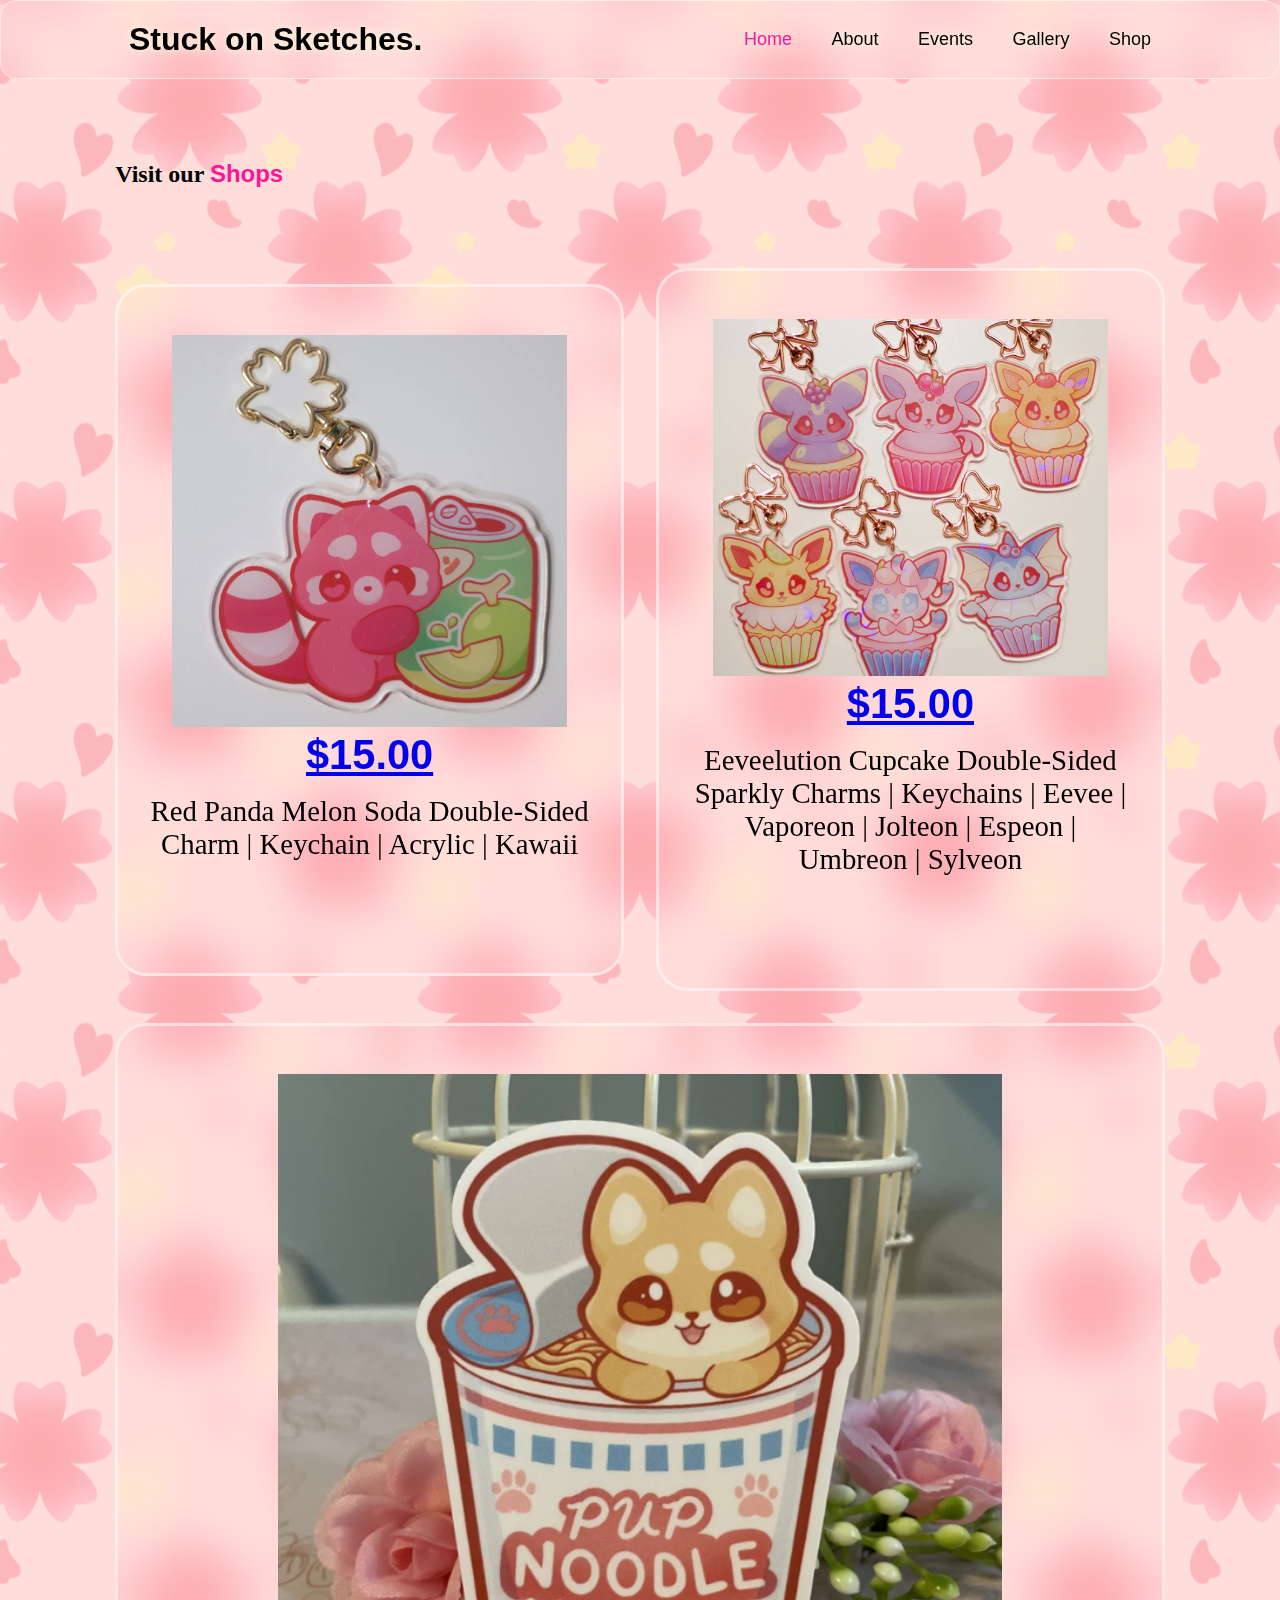
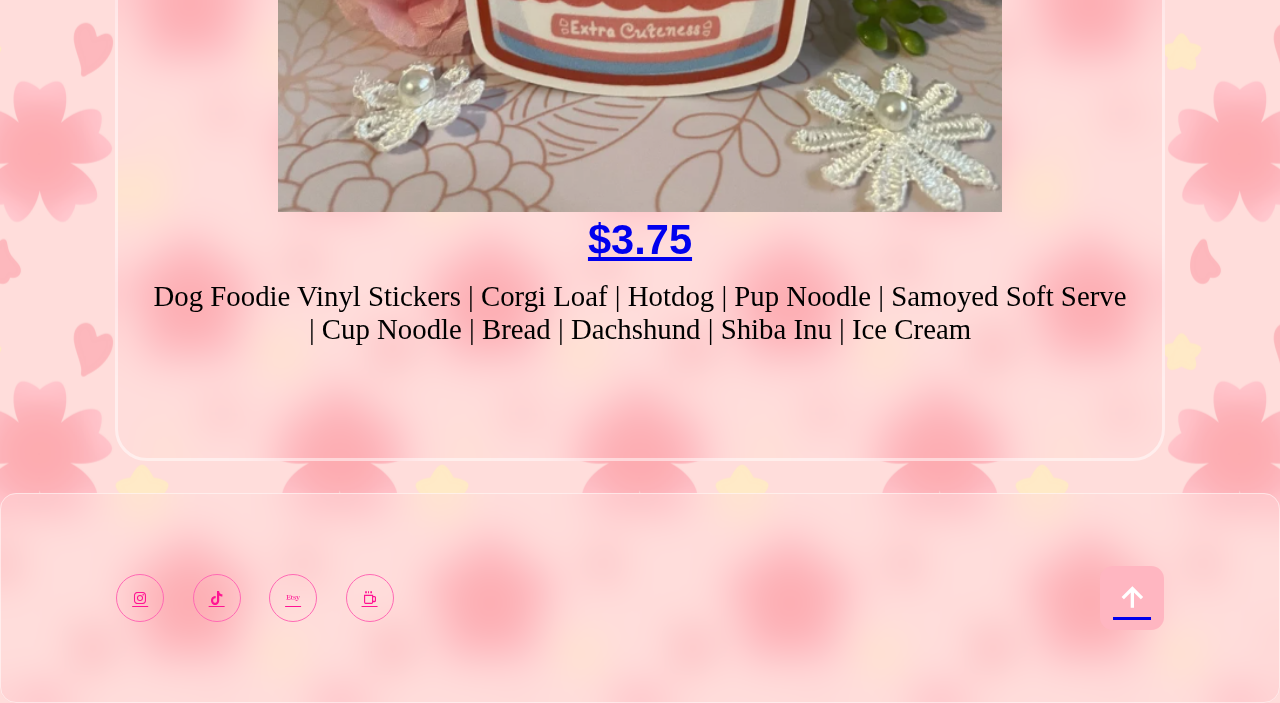
<file: contact.html>
<!DOCTYPE html>
<html lang="en">
<head>
    <meta charset="UTF-8">
    <meta http-equiv="X-UA-Compatible" content="IE=edge">
    <meta name="viewport" content="width=device-width, initial-scale=1.0">
    <title>Document</title>
    <link rel="preconnect" href="https://fonts.googleapis.com">
    <link rel="preconnect" href="https://fonts.gstatic.com" crossorigin>
    <link href="https://fonts.googleapis.com/css2?family=Cedarville+Cursive&display=swap" rel="stylesheet">
    <link href='https://unpkg.com/boxicons@2.1.4/css/boxicons.min.css' rel='stylesheet'>

    <link rel="stylesheet" href="contact.css">

</head>


        <body>
            <div class="main">
                <header class="header">
                  <a href="#" class="logo">Stuck on Sketches.</a>
            
                  <i class='bx bx-menu' id="menu-icon"></i>
                  <nav class="navbar">
                    <a href="index.html" class="active">Home</a>
                    <a href="about.html">About</a>
                    <a href="event.html">Events</a>
                    <a href="galleryPage.html">Gallery</a>
                    <a href="contact.html">Shop</a>
                  </nav>
                </header>
              </div>

            <!-- contact section -->
           <!-- Gallery section design -->

           <section class="events" id="events">
            <h2 class="heading">Visit our <span>Shops</span></h2>
      
            <div class="events-container">
                <div class="events-box">
                    <!-- <i class='bx bxs-calendar-event'></i> -->
                    <!-- <h3>Upcoming Events</h3> -->
                  <img src="./megsPhotos/foxpandakeychain.PNG" style="width: 90%;">
                  <h3><a href="https://www.etsy.com/listing/1667973070/red-panda-melon-soda-double-sided-charm?click_key=3832b0da3a0fee7c7e5faa754b84ac4f6bb36f11%3A1667973070&click_sum=af38621b&ref=shop_home_active_7"  target="_blank">$15.00</a></h3>
                  <p>Red Panda Melon Soda Double-Sided Charm | Keychain | Acrylic | Kawaii</p>
      
                    <!-- <a href="#" class="btn">Read More</a> -->
                </div>
                <div class="events-box">
                    <!-- <i class='bx bxs-palette' ></i> -->
                    <!-- <h3>Graphic Design</h3>
                    <p>Lorem ipsum dolor sit, amet consectetur adipisicing elit. At repudiandae explicabo aliquid officia ducimus. Repellendus id laborum a assumenda vel, quae rerum vero sint omnis blanditiis nemo molestias reiciendis eius.</p>
                    <a href="#" class="btn">Read More</a> -->
                    <img src="./megsPhotos/EeveelutionCupcakeKeychain.PNG" style="width: 90%;">
                    <h3><a href="https://www.etsy.com/listing/1682130659/eeveelution-cupcake-double-sided-sparkly?click_key=1bc4c8955cdfc0aefcc54b82122faab4874e25bf%3A1682130659&click_sum=e2262c12&ref=shop_home_active_8"  target="_blank">$15.00</a></h3>
                    <p class="Eeveelution">Eeveelution Cupcake Double-Sided Sparkly Charms | Keychains | Eevee | Vaporeon | Jolteon | Espeon | Umbreon | Sylveon</p>
                </div>
                <div class="events-box">
                    <!-- <i class='bx bxs-business' ></i>
                    <h3>Small Business</h3>
                    <p>Lorem ipsum dolor sit, amet consectetur adipisicing elit. At repudiandae explicabo aliquid officia ducimus. Repellendus id laborum a assumenda vel, quae rerum vero sint omnis blanditiis nemo molestias reiciendis eius.</p>
                    <a href="#" class="btn">Read More</a> -->
                    <img src="./megsPhotos/DogFoodieVinylStickers.PNG" style="width: 74%;">
                    <h3><a href="https://www.etsy.com/listing/1665648271/dog-foodie-vinyl-stickers-corgi-loaf?click_key=b93b6f83cef632600ebd1a36cc1c388685749372%3A1665648271&click_sum=62a6a0f0&ref=shop_home_active_8"  target="_blank">$3.75</a></h3>
                    <p class="kai">Dog Foodie Vinyl Stickers | Corgi Loaf | Hotdog | Pup Noodle | Samoyed Soft Serve | Cup Noodle | Bread | Dachshund | Shiba Inu | Ice Cream</p>
      
                </div>
            </div>
        </section> 
    </body>


            <!-- footer design -->
<footer class="footer">
    <div class="footer-text">
        <p></p>
        <div class="social-media">
            <a href="https://www.instagram.com/stuckonsketches/" target="_blank"><i class='bx bxl-instagram'></i></a>
            <a href="https://www.tiktok.com/@stuckonsketches?_t=8gwtjsY6oQg&_r=1" target="_blank"><i class='bx bxl-tiktok'></i></a>
            <a href="https://www.etsy.com/shop/stuckonsketches/?etsrc=sdt" target="_blank"><i class='bx bxl-etsy'></i></a>
            <a href="https://ko-fi.com/stuckonsketches/shop" target="_blank"><i class='bx bx-coffee'></i></a>
        </div>
    </div>

    <div class="footer-iconTop">
        <a href="#contact"><i class='bx bx-up-arrow-alt'></i></a>
    </div>
</footer>







<script src="contact.js"></script>
</html>
</file>
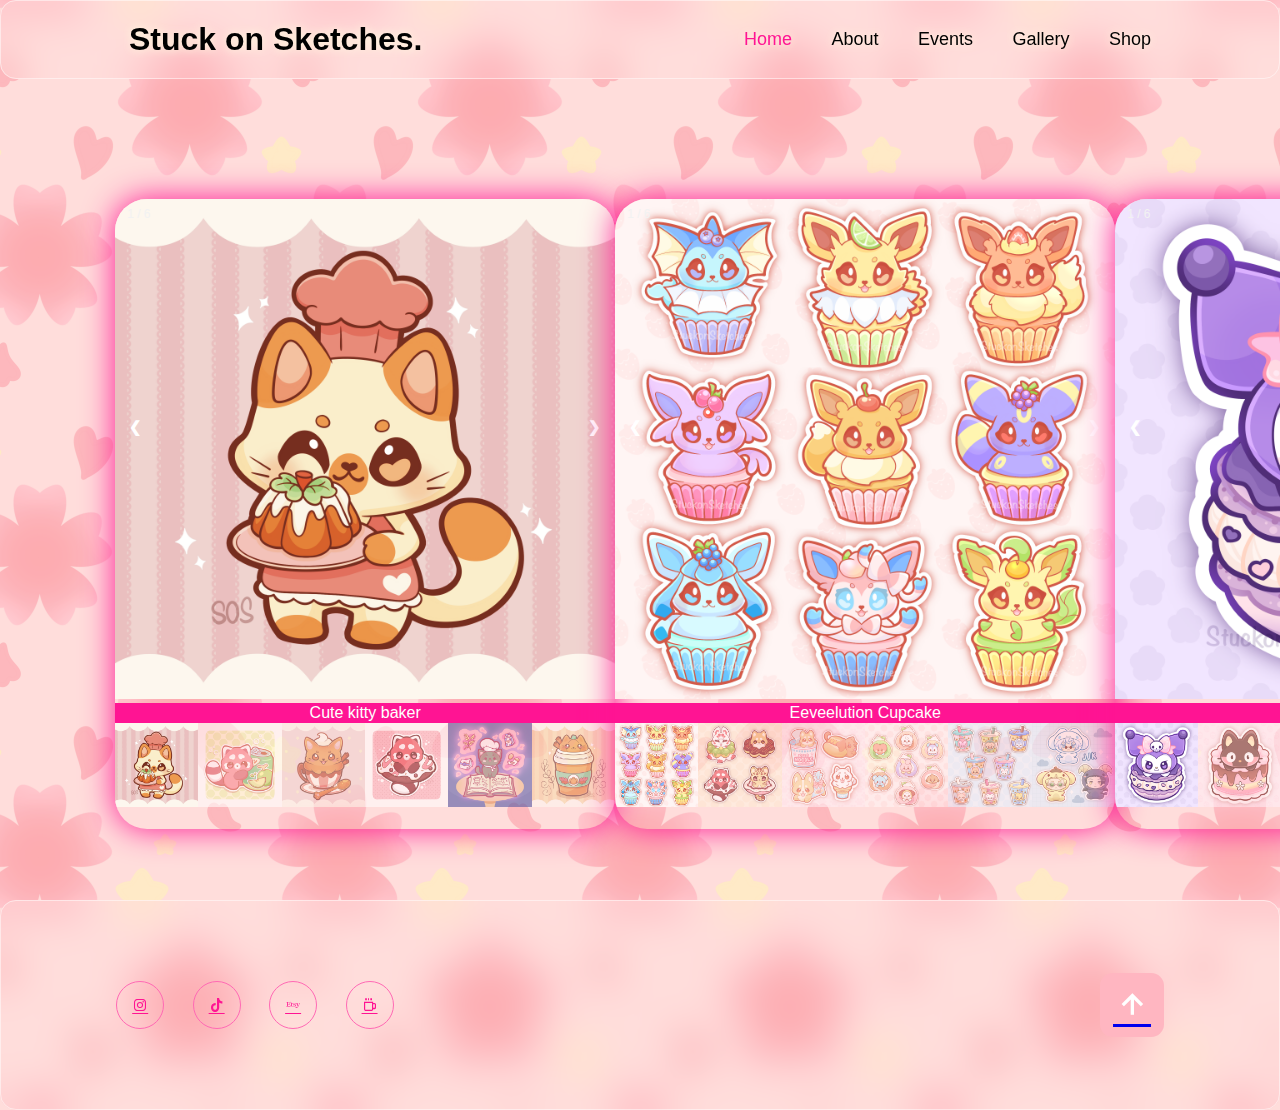
<file: galleryPage.html>
<!DOCTYPE html>
<html lang="en">
    <head>
        <meta charset="UTF-8">
        <meta http-equiv="X-UA-Compatible" content="IE=edge">
        <meta name="viewport" content="width=device-width, initial-scale=1.0">
        <title>Document</title>
        <link rel="preconnect" href="https://fonts.googleapis.com">
        <link rel="preconnect" href="https://fonts.gstatic.com" crossorigin>
        <link href="https://fonts.googleapis.com/css2?family=Cedarville+Cursive&display=swap" rel="stylesheet">
        <link href='https://unpkg.com/boxicons@2.1.4/css/boxicons.min.css' rel='stylesheet'>

        <link rel="stylesheet" href="gallery.css">
    </head>
    <body>
        <div class="main">
            <header class="header">
                <a href="#" class="logo">Stuck on Sketches.</a>

                <i class='bx bx-menu' id="menu-icon"></i>

                <nav class="navbar">
                    <a href="index.html" class="active">Home</a>
                    <a href="about.html">About</a>
                    <a href="event.html">Events</a>
                    <a href="galleryPage.html">Gallery</a>
                    <a href="contact.html">Shop</a>
                </nav>
            </header>
        </div>

        <section class="last-kawaii" id="last-kawaii">
            
            <!-- cat-cake-slides -->
            <div class="last-kawaii-container">
                <div class="last-kawaii-box" id="">
                    <div class="last-kawaii-layer">
                        <div class="last-cute-container">
                            <!-- Full-width images with number text -->
                            <div class="lastSlides" data-slide="cat-cake-slide">
                                <div class="numberlasttext">1 / 6</div>
                                <img src="megsPhotos/newCatAndCake.png" style="width:100%">
                            </div>
                        
                            <div class="lastSlides" data-slide="cat-cake-slide">
                                <div class="numberlasttext">2 / 6</div>
                                <img src="megsPhotos/redPandawithgreensoda.png" style="width:100%">
                            </div>
                        
                            <div class="lastSlides" data-slide="cat-cake-slide">
                                <div class="numberlasttext">3 / 6</div>
                                <img src="megsPhotos/NewcatInCup.png" style="width:100%">
                            </div>
                        
                            <div class="lastSlides" data-slide="cat-cake-slide">
                                <div class="numberlasttext">4 / 6</div>
                                <img src="megsPhotos/newRedPandaInDounut.png" style="width:100%">
                            </div>
                            <div class="lastSlides" data-slide="cat-cake-slide">
                                <div class="numberlasttext">5 / 6</div>
                                <img src="megsPhotos/kittyCooking.png" style="width:100%">
                            </div>
                            <div class="lastSlides" data-slide="cat-cake-slide">
                                <div class="numberlasttext">6 / 6</div>
                                <img src="megsPhotos/kittyCoffee.png" style="width:100%">
                            </div>

                        
                            <!-- Next and previous buttons -->
                            <a class="l-prev" onclick="thirdChangeSlide(-1)">&#10094;</a>
                            <a class="l-next" onclick="thirdChangeSlide(1)">&#10095;</a>
                        
                            <!-- Image text -->
                            <div class="last-caption-container">
                                <p id="last-caption"></p>
                            </div>
                        
                            <!-- Thumbnail images -->
                            <div class="l-row">
                                <div class="l-column">
                                    <img class="thumbnail-style cursor2" data-slide-thumbnail="cat-cake-thumbnail" src="megsPhotos/newCatAndCake.png" style="width:100%" onclick="thirdControlSelectSlide(1)" alt="Cute kitty baker">
                                </div>
                                <div class="l-column">
                                    <img class="thumbnail-style cursor2" data-slide-thumbnail="cat-cake-thumbnail" src="megsPhotos/redPandawithgreensoda.png" style="width:100%" onclick="thirdControlSelectSlide(2)" alt="Red Panda Melon Soda">
                                </div>
                                <div class="l-column">
                                    <img class="thumbnail-style cursor2" data-slide-thumbnail="cat-cake-thumbnail" src="megsPhotos/NewcatInCup.png" style="width:100%" onclick="thirdControlSelectSlide(3)" alt="Latte cat with a dash of cinnamon">
                                </div>
                                <div class="l-column">
                                    <img class="thumbnail-style cursor2" data-slide-thumbnail="cat-cake-thumbnail" src="megsPhotos/newRedPandaInDounut.png" style="width:100%" onclick="thirdControlSelectSlide(4)" alt="Red velvet donut with a Red Panda">
                                </div>
                                <div class="l-column">
                                    <img class="thumbnail-style cursor2" data-slide-thumbnail="cat-cake-thumbnail" src="megsPhotos/kittyCooking.png" style="width:100%" onclick="thirdControlSelectSlide(5)" alt="Kitty chef with a magical recipe book">
                                </div>
                                <div class="l-column">
                                    <img class="thumbnail-style cursor2" data-slide-thumbnail="cat-cake-thumbnail" src="megsPhotos/kittyCoffee.png" style="width:100%" onclick="thirdControlSelectSlide(6)" alt="Pumpkin spice kitty latte">
                                </div>
                            </div>
                        </div>
                        <br>

                        <!-- <img src="megsPhotos/yellowfood.png" alt=""> -->
                    </div>
                </div>
            </div>

            <!--Multi stickers  -->
            <div class="last-kawaii-container">
                <div class="last-kawaii-box" id="">
                    <div class="last-kawaii-layer">
                        <div class="last-cute-container">
                            <!-- Full-width images with number text -->
                            <div class="lastSlides" data-slide="test-slide">
                                <div class="numberlasttext">1 / 6</div>
                                <img src="megsPhotos/pokmonStickers.png" style="width:100%">
                            </div>
                        
                            <div class="lastSlides" data-slide="test-slide">
                                <div class="numberlasttext">2 / 6</div>
                                <img src="megsPhotos/dounts.png" style="width:100%">
                            </div>
                        
                            <div class="lastSlides" data-slide="test-slide">
                                <div class="numberlasttext">3 / 6</div>
                                <img src="megsPhotos/hotdog.png" style="width:100%">
                            </div>
                        
                            <div class="lastSlides" data-slide="test-slide">
                                <div class="numberlasttext">4 / 6</div>
                                <img src="megsPhotos/kpopfood.png" style="width:100%">
                            </div>
                            <div class="lastSlides" data-slide="test-slide">
                                <div class="numberlasttext">5 / 6</div>
                                <img src="megsPhotos/kpop.png" style="width:100%">
                            </div>
                            <div class="lastSlides" data-slide="test-slide">
                                <div class="numberlasttext">6 / 6</div>
                                <img src="megsPhotos/jjk.png" style="width:100%">
                            </div>

                        
                            <!-- Next and previous buttons -->
                            <a class="l-prev" onclick="testChangeSlide(-1)">&#10094;</a>
                            <a class="l-next" onclick="testChangeSlide(1)">&#10095;</a>
                        
                            <!-- Image text -->
                            <div class="last-caption-container">
                                <p id="test-caption"></p>
                            </div>
                        
                            <!-- Thumbnail images -->
                            <div class="l-row">
                                <div class="l-column">
                                    <img class="thumbnail-style cursor2" data-slide-thumbnail="test-thumbnail" src="megsPhotos/pokmonStickers.png" style="width:100%" onclick="testControlSelectSlide(1)" alt="Eeveelution Cupcake">
                                </div>
                                <div class="l-column">
                                    <img class="thumbnail-style cursor2" data-slide-thumbnail="test-thumbnail" src="megsPhotos/dounts.png" style="width:100%" onclick="testControlSelectSlide(2)" alt="Animal Donut">
                                </div>
                                <div class="l-column">
                                    <img class="thumbnail-style cursor2" data-slide-thumbnail="test-thumbnail" src="megsPhotos/hotdog.png" style="width:100%" onclick="testControlSelectSlide(3)" alt="Dog Foodie">
                                </div>
                                <div class="l-column">
                                    <img class="thumbnail-style cursor2" data-slide-thumbnail="test-thumbnail" src="megsPhotos/kpopfood.png" style="width:100%" onclick="testControlSelectSlide(4)" alt="BTS Dessert">
                                </div>
                                <div class="l-column">
                                    <img class="thumbnail-style cursor2" data-slide-thumbnail="test-thumbnail" src="megsPhotos/kpop.png" style="width:100%" onclick="testControlSelectSlide(5)" alt="OT8 SKZ Boba">
                                </div>
                                <div class="l-column">
                                    <img class="thumbnail-style cursor2" data-slide-thumbnail="test-thumbnail" src="megsPhotos/jjk.png" style="width:100%" onclick="testControlSelectSlide(6)" alt="JJK x Sanrio">
                                </div>
                            </div>
                        </div>
                        <br>
                    </div>
                </div>
            </div>
            <!--  -->
            <div class="last-kawaii-container">
                <div class="last-kawaii-box" id="">
                    <div class="last-kawaii-layer">
                        <div class="last-cute-container">
                            <!-- Full-width images with number text -->
                            <div class="lastSlides" data-slide="kuromi-slide">
                                <div class="numberlasttext">1 / 6</div>
                                <img src="megsPhotos/purolefood.png" style="width:100%">
                            </div>
                        
                            <div class="lastSlides" data-slide="kuromi-slide">
                                <div class="numberlasttext">2 / 6</div>
                                <img src="megsPhotos/catfood.png" style="width:100%">
                            </div>
                        
                            <div class="lastSlides" data-slide="kuromi-slide">
                                <div class="numberlasttext">3 / 6</div>
                                <img src="megsPhotos/bluefood.png" style="width:100%">
                            </div>
                        
                            <div class="lastSlides" data-slide="kuromi-slide">
                                <div class="numberlasttext">4 / 6</div>
                                <img src="megsPhotos/dogfood.png" style="width:100%">
                            </div>
                            <div class="lastSlides" data-slide="kuromi-slide">
                                <div class="numberlasttext">5 / 6</div>
                                <img src="megsPhotos/icecreamfood.png" style="width:100%">
                            </div>
                            <div class="lastSlides" data-slide="kuromi-slide">
                                <div class="numberlasttext">6 / 6</div>
                                <img src="megsPhotos/yellowfood.png" style="width:100%">
                            </div>

                        
                            <!-- Next and previous buttons -->
                            <a class="l-prev" onclick="kuromiChangeSlide(-1)">&#10094;</a>
                            <a class="l-next" onclick="kuromiChangeSlide(1)">&#10095;</a>
                        
                            <!-- Image text -->
                            <div class="last-caption-container">
                                <p id="kuromi-caption"></p>
                            </div>
                        
                            <!-- Thumbnail images -->
                            <div class="l-row">
                                <div class="l-column">
                                    <img class="thumbnail-style cursor2" data-slide-thumbnail="kuromi-thumbnail" src="megsPhotos/purolefood.png" style="width:100%" onclick="kuromiControlSelectSlide(1)" alt="Kuromi">
                                </div>
                                <div class="l-column">
                                    <img class="thumbnail-style cursor2" data-slide-thumbnail="kuromi-thumbnail" src="megsPhotos/catfood.png" style="width:100%" onclick="kuromiControlSelectSlide(2)" alt="Choco Cat">
                                </div>
                                <div class="l-column">
                                    <img class="thumbnail-style cursor2" data-slide-thumbnail="kuromi-thumbnail" src="megsPhotos/bluefood.png" style="width:100%" onclick="kuromiControlSelectSlide(3)" alt="Cinnamon Roll">
                                </div>
                                <div class="l-column">
                                    <img class="thumbnail-style cursor2" data-slide-thumbnail="kuromi-thumbnail" src="megsPhotos/dogfood.png" style="width:100%" onclick="kuromiControlSelectSlide(4)" alt="Pocha">
                                </div>
                                <div class="l-column">
                                    <img class="thumbnail-style cursor2" data-slide-thumbnail="kuromi-thumbnail" src="megsPhotos/icecreamfood.png" style="width:100%" onclick="kuromiControlSelectSlide(5)" alt="Tuxedo">
                                </div>
                                <div class="l-column">
                                    <img class="thumbnail-style cursor2" data-slide-thumbnail="kuromi-thumbnail" src="megsPhotos/yellowfood.png" style="width:100%" onclick="kuromiControlSelectSlide(6)" alt="Pompom">
                                </div>
                            </div>
                        </div>
                        <br>
                    </div>
                </div>
            </div>
        </section>

        <!-- footer design -->
        <footer class="footer">
            <div class="footer-text">
                <p></p>
                <div class="social-media">
                    <a href="https://www.instagram.com/stuckonsketches/" target="_blank"><i class='bx bxl-instagram'></i></a>
                    <a href="https://www.tiktok.com/@stuckonsketches?_t=8gwtjsY6oQg&_r=1" target="_blank"><i class='bx bxl-tiktok'></i></a>
                    <a href="https://www.etsy.com/shop/stuckonsketches/?etsrc=sdt" target="_blank"><i class='bx bxl-etsy'></i></a>
                    <a href="https://ko-fi.com/stuckonsketches/shop" target="_blank"><i class='bx bx-coffee'></i></a>
                </div>
            </div>

            <div class="footer-iconTop">
                <a href="#Gallery"><i class='bx bx-up-arrow-alt'></i></a>
            </div>
        </footer>
    </body>
    <script src="gallery.js"></script>
</html>
</file>
<file: contact.css>
* {
    margin: 0;
    padding: 0;
    box-sizing: border-box;
    border: none;
    outline: none;
    scroll-behavior: smooth;
    /* font-family: 'Cedarville Cursive', cursive; */
    font-family: 'Lucida Sans', 'Lucida Sans Regular', 'Lucida Grande', 'Lucida Sans Unicode', Geneva, Verdana, sans-serif;
}


body {
    min-height: 100vh;
    /* background: url(./WangXian_pics/Mo.Dao.Zu.Shi.full.3523102.jpg) no-repeat; */
    background: black;
    background-size: cover;
    background-position: center;
    overflow: hidden;
    overflow-y: auto;
}

section {
    min-height: 100vh;
    padding: 10rem 9% 2rem;
}



.header {
    position: fixed;
    top: 0;
    left: 0;
    width: 100%;
    padding: 20px 10%;
    background: transparent;
    display: flex;
    justify-content: space-between;
    align-items: center;
    z-index: 100;
    border: .1rem solid rgba(255, 255, 255, .5);
    border-radius: 1rem;
    backdrop-filter: blur(20px);
}

.logo {
    font-size: 32px;
    color: black;
    text-decoration: none;
    font-weight: 700;
    filter: drop-shadow(0 0 5px lightyellow);
}

.navbar a {
    font-size: 18px;
    color: black;
    filter: drop-shadow(0 0 5px lightyellow);
    text-decoration: none;
    font-size: 500;
    margin-left: 35px;
    transition: .3s;
}

.navbar a:hover,
.navbar a.active {
    color: deeppink;
}

body {
    background: url(./megsPhotos/flower.png);
    background-size: 300px;
    background-position: center;
    pointer-events: auto;
    transition: .3s ease;
}

.main.active {
    filter: blur(15px);
    pointer-events: none;
}

#menu-icon {
    font-size: 3.6rem;
    color: black;
    filter: drop-shadow(0 0 5px white);
    display: none;
}

span {
    color: deeppink;
}

.btn {
    display: inline-block;
    padding: 1rem 2.8rem;
    background: transparent;
    border-radius: 4rem;
    box-shadow: 0 0 1rem deeppink;
    font-size: 1.6rem;
    letter-spacing: .1rem;
    font-weight: 600;
    transition: .5s ease;
}

.btn:hover {
background: lightyellow;
}


/* the Fun Facts section */
.events h2 {
    font-family: 'Playfair Display';
    margin-bottom: 5rem;

}

.events-container {
    display: flex;
    justify-content: center;
    align-items: center;
    flex-wrap: wrap;
    gap: 2rem;
}

.events-container .events-box {
    flex: 1 1 30rem;
    background: transparent;
    border: .2rem solid rgba(255, 255, 255, .5);
    border-radius: 2rem;
    backdrop-filter: blur(20px);
    padding: 3rem 2rem 4rem;
    text-align: center;
    transition: .5s ease;
}

.events-container .events-box:hover {
    border-color: deeppink;
    transform: scale(1.02);
}

.events-box i {
    font-size: 7rem;
    color: deeppink;
}

.events-box h3 {
    font-size: 2.6rem;
}

.events-box p {
    font-family: 'Lato';
    font-size: 1.8rem;
    margin: 1rem 0 3rem;
}

.events-box .Eeveelution {
    font-size: 1.8rem;
}

.events-box .kai {
    font-size: 1.8rem;
}



.footer {
    display: flex;
    justify-content: space-between;
    align-items: center;
    flex-wrap: wrap;
    padding: 2rem 9%;
    background: transparent;
    border: .1rem solid rgba(255, 255, 255, .5);
    border-radius: 1rem;
    backdrop-filter: blur(20px);
}

.footer-text p {
    font-size: 1.6rem;
}

.footer-iconTop a {
    display: inline-flex;
    justify-content: center;
    align-items: center;
    padding: .8rem;
    background: lightpink;
    border-radius: .8rem;
    transition: .5s ease;
}

.footer-iconTop a:hover {
    box-shadow: 0 0 1rem deeppink;
}

.footer-iconTop a i {
    font-size: 2.4rem;
    color: white;
}

.social-media a {
    display: inline-flex;
    justify-content: center;
    align-items: center;
    width: 3rem;
    height: 3rem;
    background: transparent;
    border: .1rem solid hotpink;
    border-radius: 50%;
    font-size: 1rem;
    color: deeppink;
    margin: 3rem 1.5rem 3rem 0;
    transition: .5s ease;
}

.social-media a:hover {
	background: lightyellow;
	box-shadow: 0 0 1rem deeppink;
}

.btn {
    font-family: 'Playfair Display';
    display: inline-block;
    padding: 1rem 1.3rem;
    background: transparent;
    border-radius: 2rem;
    box-shadow: 0 0 1rem deeppink;
    font-size: 1.3rem;
    letter-spacing: .1rem;
    font-weight: 600;
    transition: .5s ease;
}

.btn:hover {
/* background: lightyellow; */
	backdrop-filter: blur(50px);
	box-shadow: 0 0 3rem deeppink;

}


/* breakpoint */

@media (max-width: 1200px) {
    html {
        font-size: 55%;
    }
}

@media (max-width: 991px) {
    .header {
        padding: 2rem 3%;
    }
    
    section {
        padding: 10rem 3% 2rem;
    }

    .footer {
        padding: 2rem 3%;
    }
}

@media (max-width: 768px) {
    #menu-icon {
        display: block;
    }
    .navbar {
        position: absolute;
        top: 100%;
        left: 0;
        width: 100%;
        padding: 1rem 3%;
        background: pink;
        border-top: .1rem solid rgb(255, 255, 255);
        box-shadow: 0 .5rem 1rem rgb(255, 255, 255);
        backdrop-filter: blur(20px);
        display: none;

    }

    .navbar.active {
        display: block;
    }

    .navbar a {
        display: block;
        font-size: 2rem;
        margin: 3rem 0;
    }
}
</file>
<file: gallery.css>
* {
  margin: 0;
  padding: 0;
  box-sizing: border-box;
  border: none;
  outline: none;
  scroll-behavior: smooth;
  /* font-family: 'Cedarville Cursive', cursive; */
  font-family: 'Lucida Sans', 'Lucida Sans Regular', 'Lucida Grande', 'Lucida Sans Unicode', Geneva, Verdana, sans-serif;
}


body {
  min-height: 100vh;
  /* background: url(./WangXian_pics/Mo.Dao.Zu.Shi.full.3523102.jpg) no-repeat; */
  background: black;
  background-size: cover;
  background-position: center;
  overflow: hidden;
  overflow-y: auto;
}

section {
  min-height: 100vh;
  padding: 10rem 9% 2rem;
}



.header {
  position: fixed;
  top: 0;
  left: 0;
  width: 100%;
  padding: 20px 10%;
  background: transparent;
  display: flex;
  justify-content: space-between;
  align-items: center;
  z-index: 100;
  border: .1rem solid rgba(255, 255, 255, .5);
  border-radius: 1rem;
  backdrop-filter: blur(20px);
}

.logo {
  font-size: 32px;
  color: black;
  text-decoration: none;
  font-weight: 700;
  filter: drop-shadow(0 0 5px lightyellow);
}

.navbar a {
  font-size: 18px;
  color: black;
  filter: drop-shadow(0 0 5px lightyellow);
  text-decoration: none;
  font-size: 500;
  margin-left: 35px;
  transition: .3s;
}

.navbar a:hover,
.navbar a.active {
  color: deeppink;
}

body {
  background: url(./megsPhotos/flower.png);
  background-size: 300px;
  background-position: center;
  pointer-events: auto;
  transition: .3s ease;
}

.main.active {
  filter: blur(15px);
  pointer-events: none;
}

#menu-icon {
  font-size: 3.6rem;
  color: black;
  filter: drop-shadow(0 0 5px white);
  display: none;
}

/* gallery section */


/* more kawaii food */


  /* last kawaii food seaction */



  /* Position the image container (needed to position the left and right arrows) */
 .last-cute-container {
  flex-wrap: wrap;
  position: relative;
  width: 500px;
  margin: inherit;
  }
  
  /* Hide the images by default */
  .lastSlides {
    display: none;
    width: 500px;
    margin: inherit;
    
  }
  
  /* Add a pointer when hovering over the thumbnail images */
  .cursor2 {
    cursor: pointer;
    width: 500px;
    margin: inherit;
  }
  
  /* Next & previous buttons */
  .l-prev,
  .l-next {
    cursor: pointer;
    position: absolute;
    top: 40%;
    width: auto;
    padding: 14px;
    margin-top: -40px;
    color: white;
    font-weight: bold;
    font-size: 15px;
    border-radius: 0 3px 3px 0;
    user-select: none;
    -webkit-user-select: none;
  }
  
  /* Position the "next button" to the right */
  .l-next {
    right: 0;
    border-radius: 3px 0 0 3px;
  }


    /* Position the "prev button" to the left */

  .l-prev {
    left: 0;
    border-radius: 3px 0 0 3px;
  }
  
  /* On hover, add a black background color with a little bit see-through */
  .l-prev:hover,
  .l-next:hover {
    background-color: deeppink;
  }
  
  /* Number text (1/3 etc) */
  .numberlasttext {
    color: #f2f2f2;
    font-size: 12px;
    padding: 8px 12px;
    position: absolute;
    top: 0;
  }
  
  /* Container for image text */
  .last-caption-container {
    text-align: center;
    background-color: deeppink;
    padding: 1px 16px;
    color: white;
  }
  
  .l-row:after {
    content: "";
    display: table;
    clear: both;
  }
  
  /* Six columns side by side */
  .l-column {
    float: left;
    width: 16.66%;
  }
  
  /* Add a transparency effect for thumnbail images */
  .thumbnail-style {
    opacity: 0.6;
  }
  
  .active,
  .thumbnail-style:hover {
    opacity: 1;
  }

  .last-kawaii {
    display: flex;
    justify-content: space-around;
  }


  .last-kawaii-container {
        display: flex;
        justify-content: center;
        align-items: center;
        flex-wrap: wrap;
        gap: 1rem;
    }
  

  .last-kawaii-container .last-kawaii-box {
    flex-wrap: wrap;
    position: relative;
    border-radius: 2rem;
    box-shadow: 0 0 2rem deeppink;
    overflow: hidden;
    display: flex;
    width: 500px;
    /* margin: inherit; */
    text-align: center;
    /* left: 40%; */
    /* transform: translate(-10%, -281%); */
    
  }

  .lastSlides img {
    width: 40%;
  }


  /* kpop section */

  /* profile grid */

  .kpop-row {
    margin: 8px -16px;
  }
  
  /* Add padding BETWEEN each column (if you want) */
  .kpop-row,
  .kpop-row > .kpop-column {
    padding: 8px;
  }
  
  /* Create three equal columns that floats next to each other */
  .kpop-column {
    float: left;
    width: 33.33%;
    /* display: none; Hide columns by default */
  }
  
  /* Clear floats after rows */
  .kpop-row:after {
    content: "";
    display: table;
    clear: both;
  }
  
  /* Content */
  .content {
    background-color: white;
    padding: 10px;
  }
  
  /* The "show" class is added to the filtered elements */
  .show {
    display: block;
  }
  
  /* Style the buttons */
  .kpop-btn {
    border: none;
    outline: none;
    padding: 12px 16px;
    background-color: white;
    cursor: pointer;
  }
  
  /* Add a grey background color on mouse-over */
  .kpop-btn:hover {
    background-color: #ddd;
  }
  
  /* Add a dark background color to the active button */
  .kpop-btn.btn-active {
    background-color: #666;
     color: white;
  }




  
/* Position the image container (needed to position the left and right arrows) */
.gridContainer {
  flex-wrap: wrap;
  position: relative;
  width: 500px;
  margin: inherit;
  }
  
  /* Hide the images by default */
.gridSlides {
  display: none;
  width: 500px;
  margin: inherit;
  
}
  
  /* Add a pointer when hovering over the thumbnail images */
.cursor3 {
  cursor: pointer;
  width: 500px;
  margin: inherit;
}
  
  /* Next & previous buttons */
.gridPrev,
.gridNext {
  cursor: pointer;
  position: absolute;
  top: 40%;
  width: auto;
  padding: 14px;
  margin-top: -40px;
  color: white;
  font-weight: bold;
  font-size: 15px;
  border-radius: 0 3px 3px 0;
  user-select: none;
  -webkit-user-select: none;
}
  
  /* Position the "next button" to the right */
.gridNext {
  right: 0;
  border-radius: 3px 0 0 3px;
}


  /* Position the "prev button" to the left */

.gridPrev {
  left: 0;
  border-radius: 3px 0 0 3px;
}

/* On hover, add a black background color with a little bit see-through */
.gridPrev:hover,
.gridNext:hover {
  background-color: deeppink;
}
  
/* Number text (1/3 etc) */
.numberGrid {
  color: #f2f2f2;
  font-size: 12px;
  padding: 8px 12px;
  position: absolute;
  top: 0;
}

/* Container for image text */
.gridCaptionContainer {
  text-align: center;
  background-color: deeppink;
  padding: 1px 16px;
  color: white;
}

.kpop1-row:after {
  content: "";
  display: table;
  clear: both;
}

/* Six columns side by side */
.kpop1-column {
  float: left;
  width: 16.66%;
}

/* Add a transparency effect for thumnbail images */
.kpop1-demo {
  opacity: 0.6;
}
  
  .active,
  .kpop1-demo:hover {
    opacity: 1;
  }


.gridCaption {
  display: flex;
  justify-content: center;
  align-items: center;
  flex-wrap: wrap;
  gap: 1rem;
  }
  

.gridCaption .gridMain-box {
  position: relative;
  border-radius: 2rem;
  box-shadow: 0 0 2rem deeppink;
  overflow: hidden;
  display: flex;
  width: 500px;
  /* margin: inherit; */
  text-align: center;
  left: 40%;
  /* transform: translate(-10%, -281%); */
  
}

.gridSlides img {
  width: 40%;
}


/* end of profile grid */

  


  


/* footer */

.footer {
    display: flex;
    justify-content: space-between;
    align-items: center;
    flex-wrap: wrap;
    padding: 2rem 9%;
    background: transparent;
    border: .1rem solid rgba(255, 255, 255, .5);
    border-radius: 1rem;
    backdrop-filter: blur(20px);
}

.footer-text p {
    font-size: 1.6rem;
}

.footer-iconTop a {
    display: inline-flex;
    justify-content: center;
    align-items: center;
    padding: .8rem;
    background: lightpink;
    border-radius: .8rem;
    transition: .5s ease;
}

.footer-iconTop a:hover {
    box-shadow: 0 0 1rem deeppink;
}

.footer-iconTop a i {
    font-size: 2.4rem;
    color: white;
}

.social-media a {
  display: inline-flex;
  justify-content: center;
  align-items: center;
  width: 3rem;
  height: 3rem;
  background: transparent;
  border: .1rem solid hotpink;
  border-radius: 50%;
  font-size: 1rem;
  color: deeppink;
  margin: 3rem 1.5rem 3rem 0;
  transition: .5s ease;
}

.social-media a:hover {
background: lightyellow;
box-shadow: 0 0 1rem deeppink;
}

.btn {
  font-family: 'Playfair Display';
  display: inline-block;
  padding: 1rem 1.3rem;
  background: transparent;
  border-radius: 2rem;
  box-shadow: 0 0 1rem deeppink;
  font-size: 1.3rem;
  letter-spacing: .1rem;
  font-weight: 600;
  transition: .5s ease;
}

.btn:hover {
/* background: lightyellow; */
backdrop-filter: blur(50px);
box-shadow: 0 0 3rem deeppink;

}



/* breakpoint */

@media (max-width: 1200px) {
  html {
      font-size: 55%;
  }
}

@media (max-width: 991px) {
  .header {
      padding: 2rem 3%;
  }
  
  section {
      padding: 10rem 3% 2rem;
  }

  .footer {
      padding: 2rem 3%;
  }
}

@media (max-width: 768px) {
  #menu-icon {
      display: block;
  }
  .navbar {
      position: absolute;
      top: 100%;
      left: 0;
      width: 100%;
      padding: 1rem 3%;
      background: pink;
      border-top: .1rem solid rgb(255, 255, 255);
      box-shadow: 0 .5rem 1rem rgb(255, 255, 255);
      backdrop-filter: blur(20px);
      display: none;

  }

  .navbar.active {
      display: block;
  }

  .navbar a {
      display: block;
      font-size: 2rem;
      margin: 3rem 0;
  }
}
</file>
